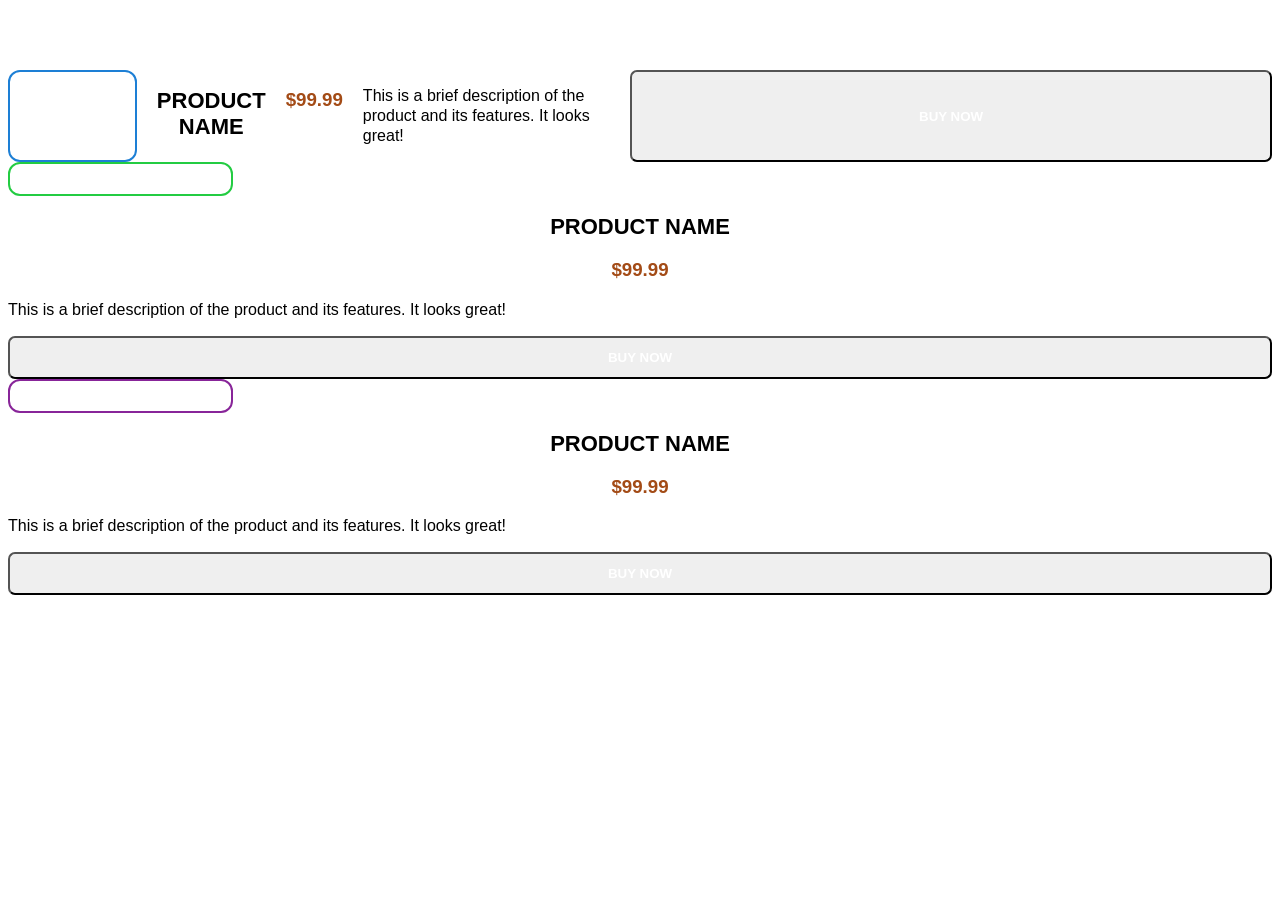
<file: index.html>
<!DOCTYPE html>
<html lang="uk">
<head>
    <meta charset="UTF-8">
    <title>Картки товарів</title>
    <link rel="stylesheet" href="style2.css">
</head>
<body>

<div class="cards">

    <div class="card blue"></div>
        <h2>PRODUCT NAME</h2>
        <h3>$99.99</h3>
        <p>This is a brief description of the product and its features. It looks great!</p>
        <button>BUY NOW</button>
    </div>

    <div class="card green"></div>
        <h2>PRODUCT NAME</h2>
        <h3>$99.99</h3>
        <p>This is a brief description of the product and its features. It looks great!</p>
        <button>BUY NOW</button>
    </div>

    <div class="card purple"></div>
        <h2>PRODUCT NAME</h2>
        <h3>$99.99</h3>
        <p>This is a brief description of the product and its features. It looks great!</p>
        <button>BUY NOW</button>
    </div>
</div>

</body>
</html>
</file>
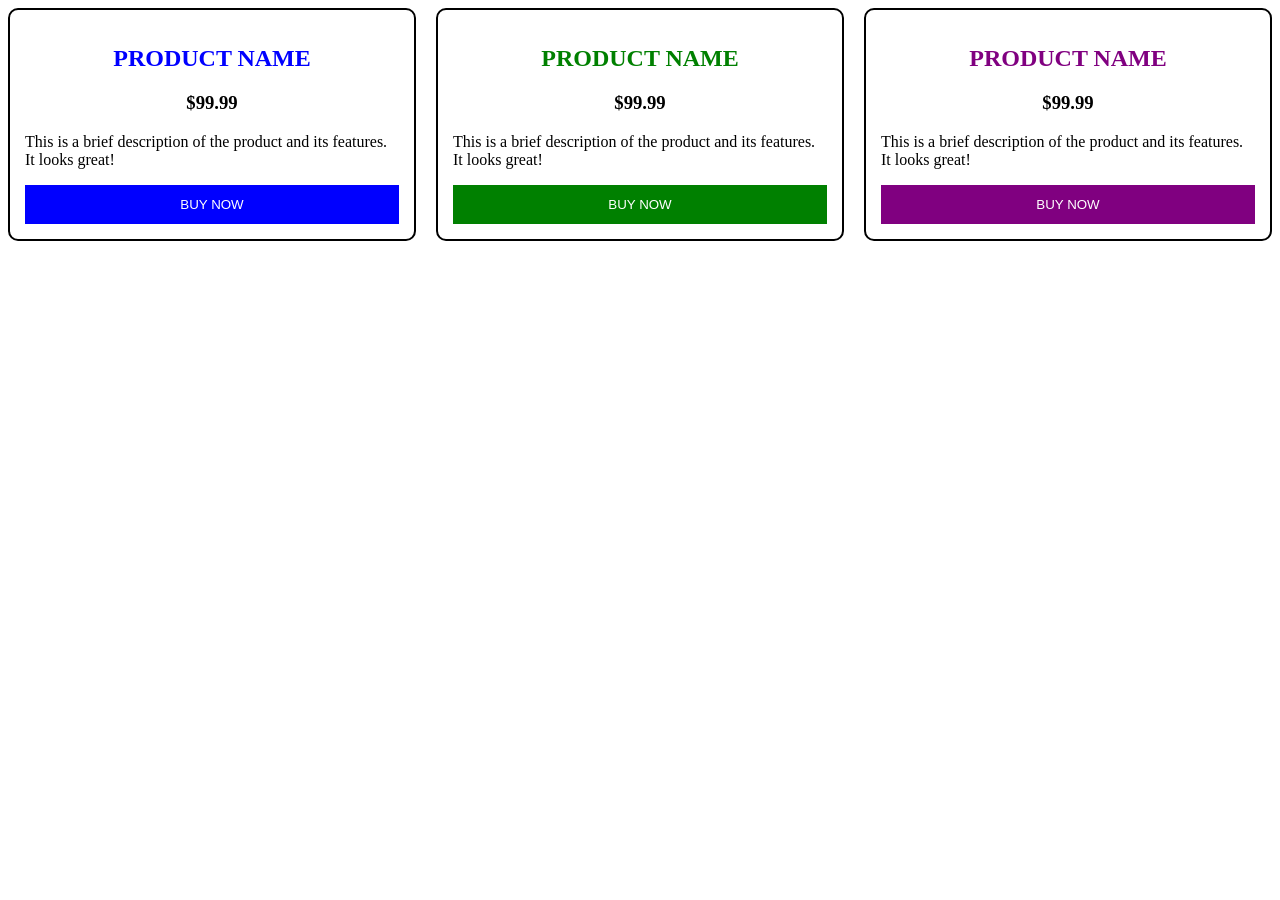
<file: index1.html>
<!DOCTYPE html>
<html>
<head>
    <title>Product Cards</title>

    <style>
        .cards {
            display: flex;
            gap: 20px;
        }

        .card {
            padding: 15px;
            border: 2px solid;
            border-radius: 10px;
        }

        h2, h3 {
            text-align: center;
        }

        button {
            width: 100%;
            padding: 12px;
            color: white;
            border: none;
        }

        button:hover {
            opacity: 0.6;
        }

        .blue h2 { color: blue; }
        .green h2 { color: green; }
        .purple h2 { color: purple; }

        .blue button { background: blue; }
        .green button { background: green; }
        .purple button { background: purple; }
    </style>
</head>

<body>

<div class="cards">

    <div class="card blue">
        <h2>PRODUCT NAME</h2>
        <h3>$99.99</h3>
        <p>This is a brief description of the product and its features. It looks great!</p>
        <button>BUY NOW</button>
    </div>

    <div class="card green">
        <h2>PRODUCT NAME</h2>
        <h3>$99.99</h3>
        <p>This is a brief description of the product and its features. It looks great!</p>
        <button>BUY NOW</button>
    </div>

    <div class="card purple">
        <h2>PRODUCT NAME</h2>
        <h3>$99.99</h3>
        <p>This is a brief description of the product and its features. It looks great!</p>
        <button>BUY NOW</button>
    </div>

</div>

</body>
</html>
</file>
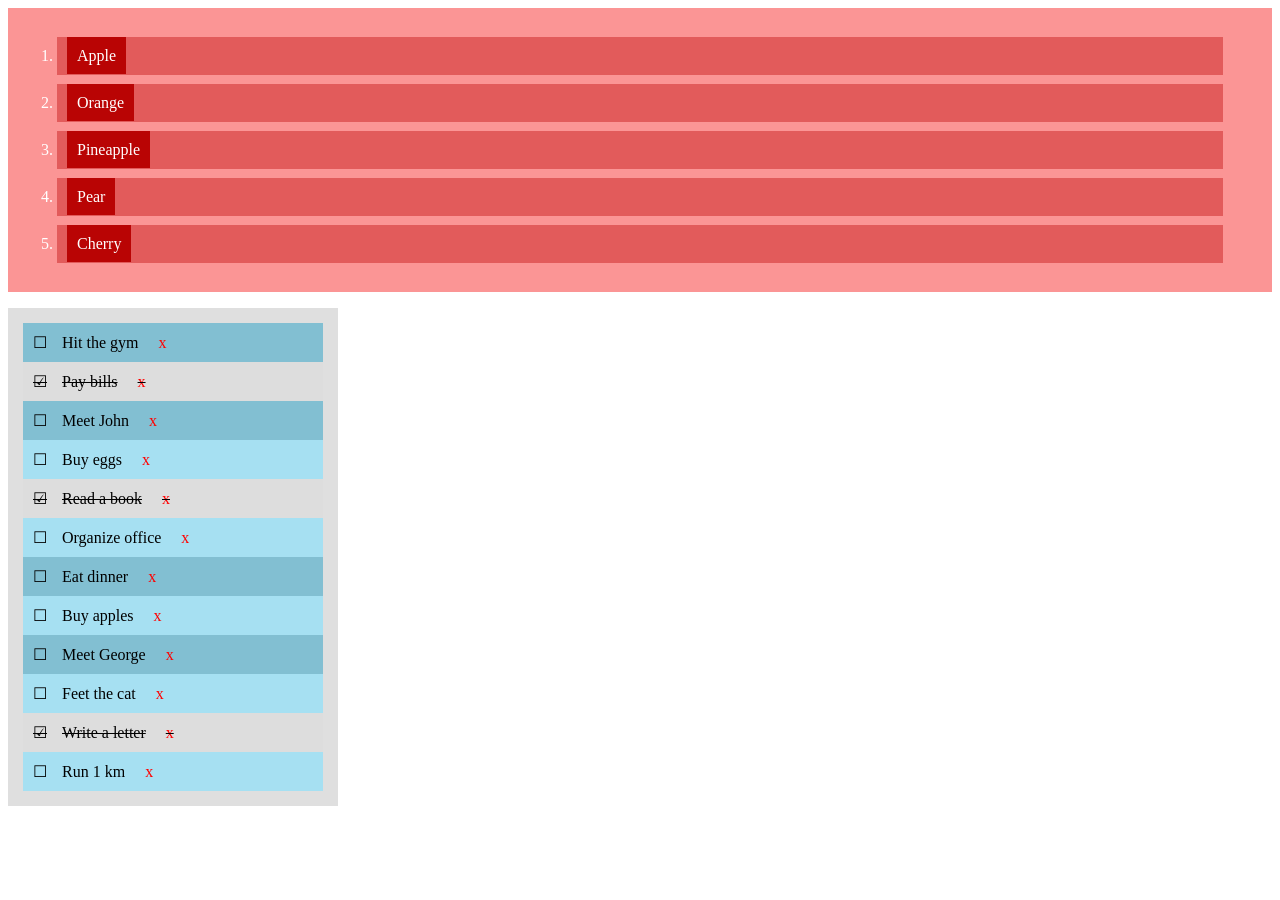
<file: index2.html>
<html>
<head>
    <title>Завдання</title>
    <style>
        .list1{
            background: rgb(251, 149, 149);
            padding: 20px 40px;
        }
        .list1 li{
            background: rgb(226, 91, 91);
            color: white;
            margin: 9px;
            padding: 10px;

        }
        .list1 span {
            background: rgb(185, 4, 4);
            padding: 10px;
        }
        .list2{
             background: #dfdfdf;
             width: 300px;
             padding: 15px;
             
        }
        .list2 li{
            padding: 10px;
            list-style: none;
        }
     .list2 li.not{
         background: #82bfd2;
     }
     .list2 li.done{
         background: #deebef;
     }
     .list2 li.not1{
         background: #a6e0f2;
     }
     .list2 li.done {
    background: #ddd;
    text-decoration: line-through;}
    
    .list2 li::before {
    content: "☐";
    margin-right: 15px;}
    .list2 li.done::before {
    content: "☑";}

.list2 li::after {
    content: "x";
    color: red;
    margin-left: 20px;}
    </style>
</head>
<body>



<ol class="list1">
    <li><span>Apple</span></li>
    <li><span>Orange</span></li>
    <li><span>Pineapple</span></li>
    <li><span>Pear</span></li>
    <li><span>Cherry</span></li>
</ol>



<ul class="list2">
    <li class="not">Hit the gym</li>
    <li class="done">Pay bills</li>
    <li class="not">Meet John</li>
    <li class="not1">Buy eggs</li>
    <li class="done">Read a book</li>
    <li class="not1">Organize office</li>
    <li class="not">Eat dinner</li>
    <li class="not1">Buy apples</li>
    <li class="not">Meet George</li>
    <li class="not1">Feet the cat</li>
    <li class="done">Write a letter</li>
    <li class="not1">Run 1 km</li>
    
</ul>

</body>
</html>
</file>
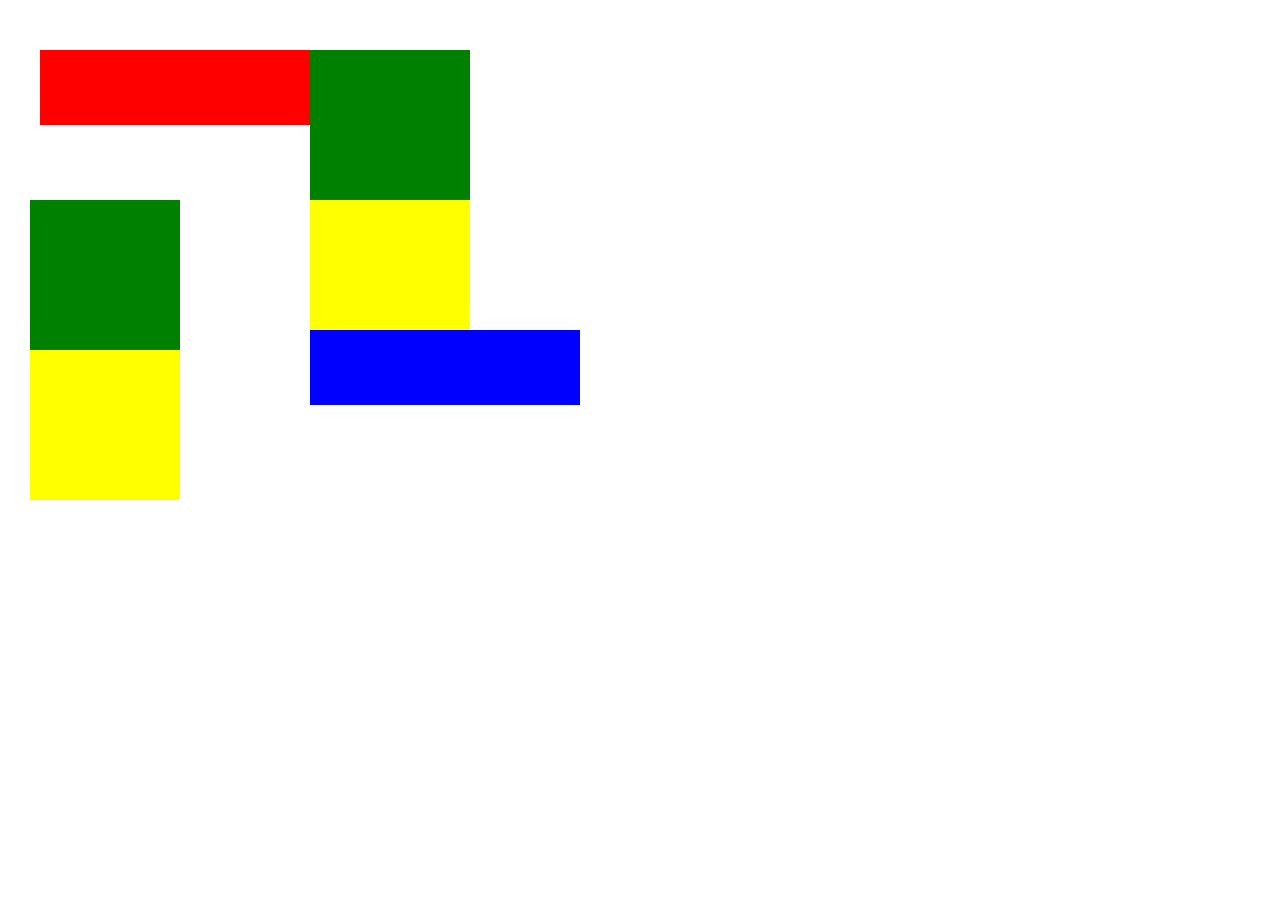
<file: index4.html>
<!DOCTYPE html>
<html lang="en">
<head>
    <meta charset="UTF-8">
    <meta name="viewport" content="width=device-width, initial-scale=1.0">
    <link rel="stylesheet" href="style.css">
    <style></style>
    <title>Document</title>
</head>
<body>
    <div class="red"></div>
    <div class="green1"></div>
    <div class="green2"></div>
    <div class="yellow1"></div>
    <div class="yellow2"></div>
    <div class="blue"></div>
</body>
</html>
</file>
<file: style2.css>
* {
    box-sizing: border-box;
}

body {
    font-family: Arial;
}

.cards {
    display: flex;
    justify-content: center;
    gap: 20px;
    margin-top: 70px;
}

.card {
    width: 225px;
    padding: 15px;
    border: 2px solid;
    border-radius: 12px;
}

h2, h3 {
    text-align: center;
}

h2 {
    font-size: 22px;
}

h3 {
    color: #a34b16;
}

p {
    line-height: 20px;
}

button {
    width: 100%;
    padding: 12px;
    color: white;
    font-weight: bold;
    cursor: pointer;
    border-radius: 7px;
}

.blue { border-color: #1d7fd5; }
.green { border-color: #23cc42; }
.purple { border-color: #882599; }

.blue h2 { color: #1f75c0; }
.green h2 { color: #209335; }
.purple h2 { color: #6c2578; }

.blue button { background: #3a96e2; }
.green button { background: rgb(15, 197, 15); }
.purple button { background: #c75fdc; }

button:hover {
    background: #555;
}
</file>
<file: style.css>
div {
    position: absolute;
}

.red {
    background: red;
    width: 270px;
    height: 75px;
    top: 50px;
    left: 40px;
}

.green1 {
    background: green;
    width: 160px;
    height: 150px;
    top: 50px;
    left: 310px;
}

.yellow1 {
    background: yellow;
    width: 160px;
    height: 150px;
    top: 200px;
    left: 310px;
}

.blue {
    background: blue;
    width: 270px;
    height: 75px;
    top: 330px;
    left: 310px;
}

.green2 {
    background: green;
    width: 150px;
    height: 150px;
    top: 200px;
    left: 30px;
}

.yellow2 {
    background: yellow;
    width: 150px;
    height: 150px;
    top: 350px;
    left: 30px;
}
</file>
